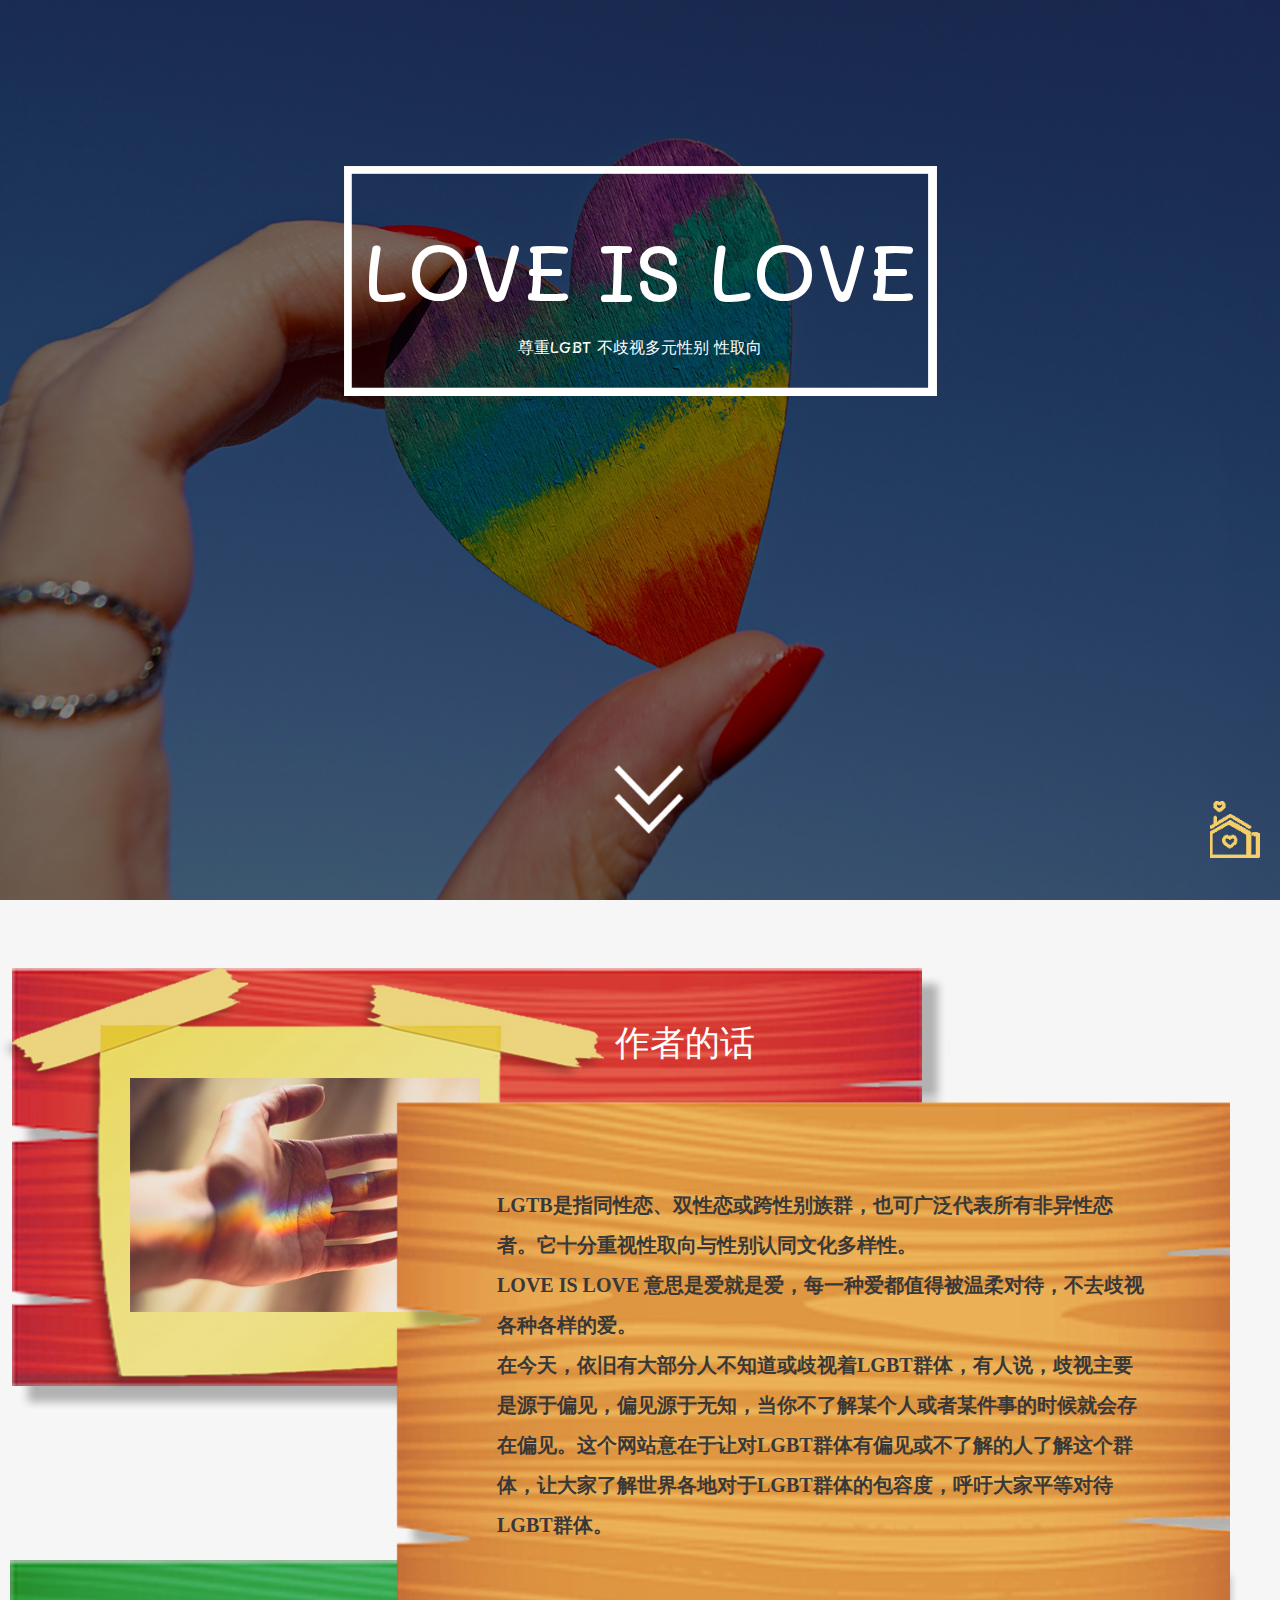
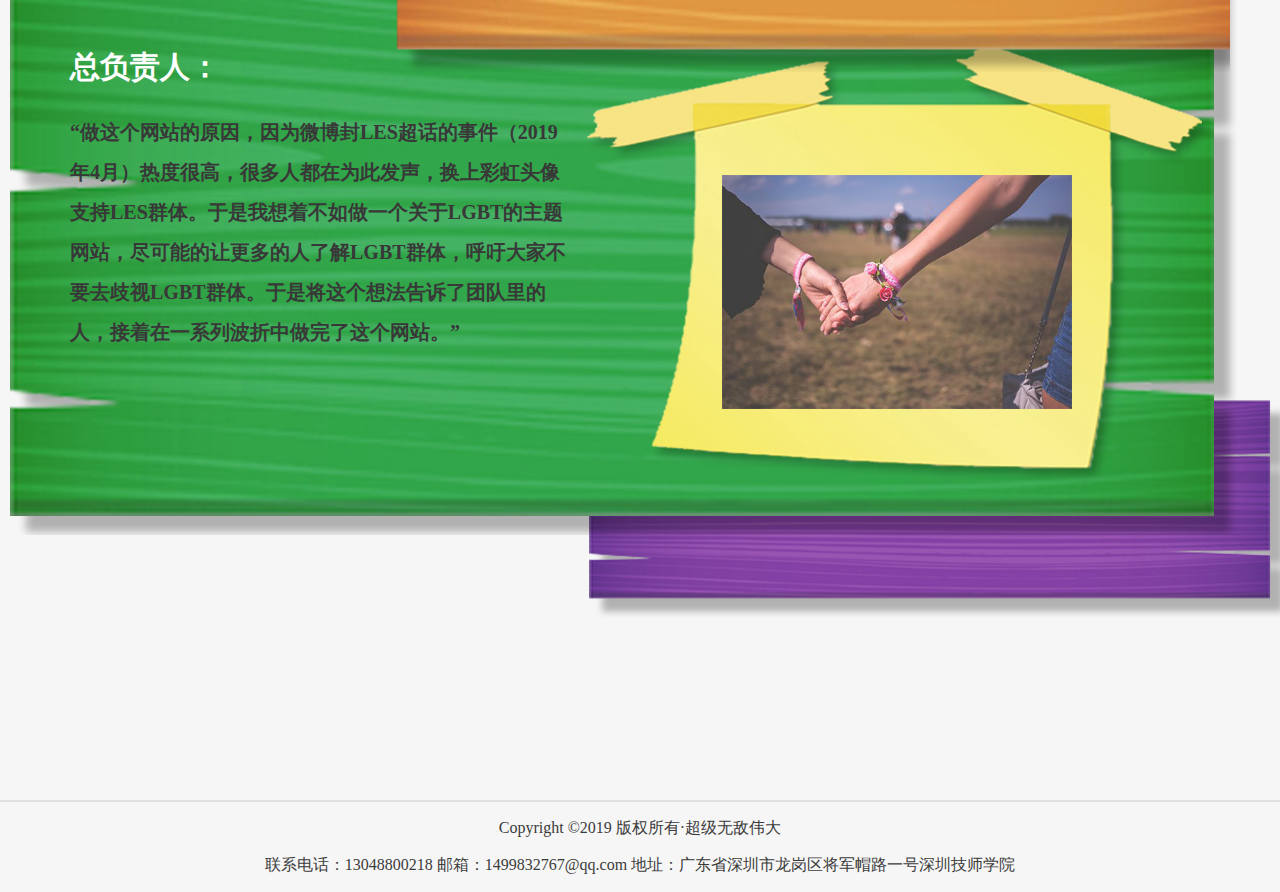
<file: index.html>
<!DOCTYPE html>
<html>
<head>
  <meta charset="UTF-8">
  <meta name="viewport" content="width=device-width, initial-scale=1">
  <meta http-equiv="X-UA-Compatible" content="ie=edge">
  <title>首页 欢迎光临！</title>
  <link rel="shortcut icon"type="image/x-icon" href="images/favicon.ico"media="screen" />

  <link rel="stylesheet" href="style/index.css">
  <!-- 动画 -->
  <link href="style/hover.css" rel="stylesheet">
  <link rel="stylesheet" href="style/animate.min.css">
  <!-- 字体 -->
  <link href="https://fonts.googleapis.com/css?family=Mali&display=swap" rel="stylesheet">

<style>
html {font-size: 29.5px!important; /* 10÷16=62.5% */}
      @media only screen and (min-width: 481px){
          html {
              font-size: 32px!important; /* 15.04÷16=94% */
          }
      }
      @media only screen and (min-width: 561px){
          html {
              font-size: 34.5px!important; /* 17.44÷16=109% */
          }
      }
      @media only screen and (min-width: 641px){
          html {
              font-size: 37.5px!important; /* 20÷16=125% */
          }
        }
</style>
<script src="scripts/jquery-3.3.1.min.js"></script>
</head>
<body style="overflow-x:hidden">
<!-- banner -->
<div class="indexTop animated fadeIn" id="indexTop">
      <img
        class="indexBg" id="indexBg"
        src="./images/bg.png"
        data-src="./images/bg.png"
        alt="indexBg"
      />
      <div class="indexContainer" id="indexContainer">
        <div class="indexFrame">
          <img
            class="indexBorder"
            src="./images/border.png"
            data-src="./images/border.png"
            alt="indexBorder"
          />
          <span class="indexWord1">LOVE IS LOVE</span>
          <span class="indexWord2">尊重LGBT 不歧视多元性别 性取向</span>
        </div>
      </div>
      <img
      class="indexArrow hvr-pulse-shrink"
      id = "indexArrow"
      src="./images/arrow.png"
      data-src="./images/arrow.png"
      alt="indexArrow"
    />
</div>
<!-- 导航 -->
  <img
      class="indexNav hvr-buzz-out"
      id="indexNav"
      src="./images/nav.png"
      data-src="./images/nav.png"
      alt="indexNav"
  />
  <div class="indexNavs off">
      <div class="indexNavOne">
          <div class="indexNaxX"><span>×</span></div>
          <p class="indexNaxMain on"><a href="nextPage/Introduction/Introduction.html">LGBT介绍</a></p>
          <p><a href="nextPage/Introduction/Introduction.html#hanyi">LGBT的含义</a>
              <img src="images/indexAddH.png" alt="">
          </p>
          <p><a href="nextPage/Introduction/Introduction.html#history">LGBT的历史</a>
              <img src="images/indexAddH.png" alt="">
          </p>
          <p><a href="nextPage/Introduction/Introduction.html#hdt">LGBT的活动</a>
              <img src="images/indexAddH.png" alt="">
          </p>
      </div>
      <div class="indexNavTwo">
          <div class="indexNaxX"><span>×</span></div>
          <p class="indexNaxMain on"><a href="nextPage/worldTrends/worldTrends.html">世界趋势</a></p>
          <p><a href="nextPage/worldTrends/worldTrends.html#contain">各州支持度</a>
              <img src="images/indexAddH.png" alt=""></p>
      </div>
      <div class="indexNavThree">
          <div class="indexNaxX"><span>×</span></div>
          <p class="indexNaxMain on"><a href="nextPage/socialVoice/socialVoice.html">社会声音</a></p>
          <p><a href="nextPage/socialVoice/socialVoice.html#news">社会新闻&emsp;</a>
              <img src="images/indexAddH.png" alt="">
          </p>
          <p><a href="nextPage/socialVoice/socialVoice.html#stories">彩虹故事&emsp;</a>
              <img src="images/indexAddH.png" alt="">
          </p>
          <p><a href="nextPage/socialVoice/socialVoice.html#celebrity">名人发声&emsp;</a>
              <img src="images/indexAddH.png" alt="">
          </p>
          <p><a href="nextPage/socialVoice/socialVoice.html#enterprises">名企发声&emsp;</a>
              <img src="images/indexAddH.png" alt="">
          </p>
      </div>
      <div class="indexNavFour">
          <div class="indexNaxX q"><span>×</span></div>
          <p class="indexNaxMain on"><a href="nextPage/message/message.html">交流区</a></p>
          <p><a href="nextPage/message/message.html">留言板&emsp;&emsp;</a>
              <img src="images/indexAddH.png" alt="">
          </p>
      </div>
  </div>
  <!-- about 区域 -->
  <a name="about"></a>
  <div class="about" id="about">
      <div class="red">
        <img class="redImg" src="./images/red-img.png" data-src="./images/red-img.png" alt="redImg">
        <div class="redTxt">
          <p class="redTxt1">作者的话</p>

        </div>
      </div>
      <div class="green">
        <div class="greenTxt">
          <div class="greenTxt1"><h2>总负责人：</h2>“做这个网站的原因，因为微博封LES超话的事件（2019年4月）热度很高，很多人都在为此发声，换上彩虹头像支持LES群体。于是我想着不如做一个关于LGBT的主题网站，尽可能的让更多的人了解LGBT群体，呼吁大家不要去歧视LGBT群体。于是将这个想法告诉了团队里的人，接着在一系列波折中做完了这个网站。”</div>
        </div>
        <img class="greenImg" src="./images/green-img.png" data-src="./images/green-img.png" alt="redImg">
      </div>
      <div class="yellow">
        <div class="yellowTxt">
          <div class="yellowTxt1">LGTB是指同性恋、双性恋或跨性别族群，也可广泛代表所有非异性恋者。它十分重视性取向与性别认同文化多样性。
  <br>
  LOVE IS LOVE 意思是爱就是爱，每一种爱都值得被温柔对待，不去歧视各种各样的爱。
  <br>
  在今天，依旧有大部分人不知道或歧视着LGBT群体，有人说，歧视主要是源于偏见，偏见源于无知，当你不了解某个人或者某件事的时候就会存在偏见。这个网站意在于让对LGBT群体有偏见或不了解的人了解这个群体，让大家了解世界各地对于LGBT群体的包容度，呼吁大家平等对待LGBT群体。</div>
        </div>
      </div>
      <div class="purple">
        <img src="./images/purple.png" data-src="./images/purple.png" alt="purple">
      </div>
  </div>
  <!-- 页脚 -->
  <div class="footer">
      <p>Copyright ©2019 版权所有·超级无敌伟大</p>
      <p>联系电话：13048800218 邮箱：1499832767@qq.com 地址：广东省深圳市龙岗区将军帽路一号深圳技师学院</p>
  </div>
<script src="scripts/index.js"></script>
<script src="scripts/nav.js"></script>
<script text="text/javascript">
    //首屏下滑
    $("#indexArrow").click(function(){ //点击事件触发
        var top = $("#about").offset().top; //获取某个元素距顶部的距离
        $("body,html").animate({scrollTop:(top)+"px"},1000);//页面滚动到指定高度
    })
    
    document.addEventListener('visibilitychange', function() {
      var isHidden = document.hidden;
      if (isHidden) {
        document.title = '快来快来看呀！';
      } else {
        document.title = '首页 欢迎光临！';
      }
    });
</script>
</body>
</html>
</file>
<file: style/index.css>
html,body{
  padding: 0;
  margin: 0;
  height: 100%;
  font-family: 微软雅黑,'Microsoft Yahei',宋体;
}
.indexTop {
  display: flex;
  align-items: flex-start;
  flex-direction: row;
  margin-left: 0px;
  width: 100%;
}
.indexTop .indexBg {
  position: relative;
  width: 100%;
}
.indexTop .indexContainer {
  position: absolute;
  align-items: flex-start;
  flex-direction: row;
  background-color: rgba(0,0,0,0.50);
  width: 100%;
}
.indexTop .indexFrame {
  display: flex;
  align-items: flex-start;
  flex-direction: column;
  margin: 0 auto;
  margin-top: 13%;
  width: 593px;
  height: 230px;
}
.indexTop .indexBorder {
  position: absolute;
  margin: 0 auto;
  width: 593px;
  height: 230px;
}
.indexTop .indexWord1 {
  top: 0px;
  lines: 1;
  margin: 0 auto;
  margin-top: 65px;
  text-decoration: none;
  line-height: 78px;
  white-space: pre;
  color: #ffffff;
  font-size: 80px;
  font-weight: 500;
  font-family: 'Mali',微软雅黑,'Microsoft Yahei',宋体;
}
.indexTop .indexWord2 {
  margin: 0 auto;
  margin-top: 25px;
  lines: 1;
  text-align: center;
  text-decoration: none;
  line-height: 25px;
  white-space: nowrap;
  color: #ffffff;
  font-size: 16px;
  font-weight: 500;
  font-family: 'Mali',微软雅黑,'Microsoft Yahei',宋体;
}
.indexTop .indexArrow {
  position: absolute;
  top: 85%;
  left: 48%;
  width: 70px;
  cursor: pointer;
}
#indexNav {
  position: fixed;
  top: 89%;
  right: 20px;
  width: 50px;
  cursor: pointer;
  z-index: 99998;
}
/* 导航 */
.indexNavs{
  position: fixed;
  top:0;
  left: 0;
  width: 100%;
  height: 100%;
  z-index: 99999;
}
.indexNavs a{
  text-decoration: none;
  color: rgb(96, 96, 96);
}
.indexNavOne{
  width:calc(100% / 4);
  background: #fff;
  height: 100%;
  float: left;
  box-sizing: border-box;
  border-right: 2px solid #c5c5c5;
}
.indexNavTwo{
  width:calc(100% / 4);
  height: 100%;
  background: #fff;
  float: left;
  box-sizing: border-box;
  border-right: 2px solid #c5c5c5;
}
.indexNavThree{
  width:calc(100% / 4);
  height: 100%;
  background: #fff;
  float: left;
  box-sizing: border-box;
  border-right: 2px solid #c5c5c5;
}
.indexNavFour{
  width:calc(100% / 4);
  height: 100%;
  background: #fff;
  float: left;
}
.indexNaxX{
  font-size: 70px;
  font-weight: lighter;
  color: rgb(96, 96, 96);
  float: right;
  text-align: right;
  margin-right: 20px;
  width: 100%;
  height: 150px;
  line-height: 95px;
}
.q{
  font-size: 80px;
}
.indexNaxX span{
  cursor: pointer;
}
.indexNavs p{
  font-size: 21px;
  font-family: "27--Regular";
  color: rgb(96, 96, 96);
  line-height: 1.333;
  margin-left: 40px;
  margin-top: 35px;
  cursor: pointer;
}
.indexNavs .indexNaxMain{
  font-size: 31px;
  /* cursor: default; */
}
.indexNavs img{
  vertical-align:middle;
  margin-left: 130px;
}
/* .indexNavs p{
  display: none;
} */
.on{
  display:block;
}
.off{
  display:none;
}

.about {
  box-sizing: border-box;
  display: flex;
  position: relative;
  left: 0px;
  margin-top: 0px;
  width: 100%;
  height: 1500px;
  background-color: #f6f6f6;
}
.about .red {
  position: absolute;
  top: 66px;
  left: 0px;
  width: 950px;
  height: 443px;
  background-image: url(../images/red.png);
}
.about .red img {
  position: absolute;
  z-index: 1;
}
.about .red .redImg{
  position: relative;
  top: 112px;
  left: 130px;
  width: 350px;
}
.about .redTxt {
  position: absolute;
  top: 40px;
  left: 615px;
  flex-direction: row;
  width: 500px;
  font-family: 'Hanalei Fill';
}


.about .redTxt1 {
  text-decoration: none;
  color: #ffffff;
  font-weight: 500;
  lines: 1;
  position: relative;
  line-height: 75px;
  letter-spacing: 0;
  white-space: pre;
  font-size: 35px;
  padding: 0;
  margin: 0px;
}
.about .redTxt2 {
  lines: 1;
  position: relative;
  letter-spacing: 0;
  white-space: pre;
  color: #ffffff;
  font-size: 20px;
  font-weight: 500;
  padding: 0;
}
.about .green {
  position: absolute;
  left: 10px;
  margin-top: 660px;
  padding-top: 0px;
  width: 1227px;
  height: 575px;
  background-image: url(../images/green.png);
  z-index: 1;
}
.about .green .greenImg{
  position: relative;
  top: 215px;
  left: 712px;
  width: 350px;
}
.about .greenTxt {
  display: flex;
  position: absolute;
  top: 62px;
  left: 60px;
  flex-direction: row;
  width: 1335px;
  line-height: 40px;
}
.about .greenTxt1 {
  text-decoration: none;
  color: #383838;
  position: relative;
  font-weight: 500;
  letter-spacing: 0;
  font-size: 20px;
  width: 500px;
  font-weight: 700;
}
.about .greenTxt1 h2{
  color: #fff;
}
.about .yellow {
  position: absolute;
  top: 0px;
  right: 50px;
  margin-top: 200px;
  padding-top: 0px;
  width: 835px;
  height: 572px;
  background-image: url(../images/yellow.png);
  background-repeat: no-repeat;
  z-index: 2;
}
.about .yellow .yellowTxt {
  display: flex;
  position: absolute;
  top: 85px;
  left: 102px;
  flex-direction: row;
  width: 650px;
}
.about .yellow .yellowTxt1 {
  text-decoration: none;
  color: #383838;
  position: relative;
  font-weight: 500;
  letter-spacing: 0;
  font-size: 20px;
  line-height: 40px;
  font-weight: 700;
}
.about .purple {
  position: absolute;
  top: 0px;
  right: 0vw;
  margin-top: 1100px;
  padding-top: 0px;
  width: 68.01vw;
  z-index: 0;
}
.about .purple img{
  position: absolute;
  right: 0vw;
  width: 54.01vw;
}
.footer{
    /*background-color: #ff9c34;*/
    height: 90px;
    text-align: center;
    font-size: 16px;
    margin-bottom: 0px;
    background-color: #f6f6f6;
    border-top: #e1e1e1 solid 2px;
    color: #3c3c3c;
}


.backTop{
  width: 50px;
  height:48px;
  position: fixed;
  bottom: 99px;
  right: 20px;
  cursor: pointer;
  z-index: 999;
  display: none;
}
.backTop img{
  width: 100%;
}
::-webkit-scrollbar-track-piece{
  background-color:#fff;
  -webkit-border-radius:5px;
}
html ::-webkit-scrollbar{
  width:0;
}
@media (max-width: 767px){
.about .greenTxt {
  display: flex;
  position: absolute;
  top: 50px;
  left: 30px;
  flex-direction: row;
  width: 1335px;
  font-size: 32em;
}
}
</file>
